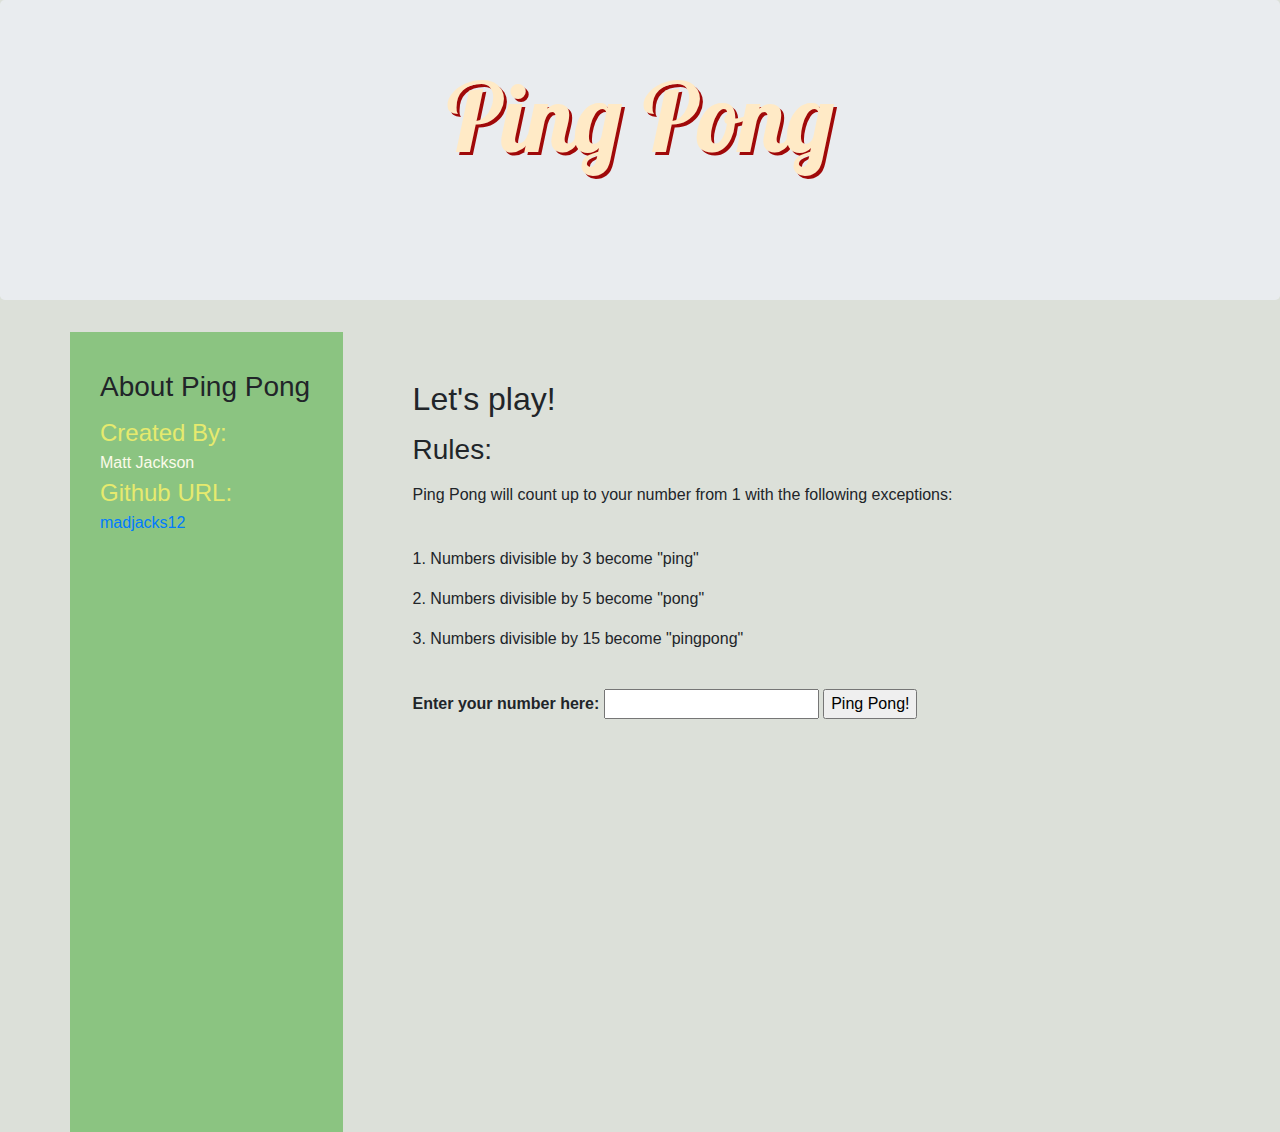
<file: index.html>
<!DOCTYPE html>
<html>
  <head>
    <meta charset="utf-8">
    <link href="css/bootstrap.css" rel="stylesheet" type="text/css">
    <link href="css/styles.css" rel="stylesheet" type="text/css">
    <link href="https://fonts.googleapis.com/css?family=Lobster" rel="stylesheet">
    <script src="js/jquery-3.2.1.js"></script>
    <script src="js/scripts.js"></script>
    <title>Ping Pong game</title>
  </head>
  <body>
    <div class ="jumbotron">
      <h1 class ="display-1">Ping Pong</h1>
    </div>
    <div class ="container">
      <div class="aboutBox">
        <h3> About Ping Pong</h3>
        <h4> Created By:</h4>
        <h6> Matt Jackson</h6>
        <h4> Github URL:</h4>
        <h6><a href="https://github.com/madjacks12">madjacks12</a></h6>
      </div>
      <form id="ping-pong">
        <div class="formBox" style="flex-grow: 10">
          <h2>Let's play!</h2>
          <h3>Rules:</h3>
          <p>Ping Pong will count up to your number from 1 with the following exceptions:</p>
          <br>
          <p class="indent"> 1. Numbers divisible by 3 become "ping"</p>
          <p class="indent"> 2. Numbers divisible by 5 become "pong"</p>
          <p class="indent"> 3. Numbers divisible by 15 become "pingpong"</p>
          <label for="number"><strong>Enter your number here:</strong></label>
          <input id="number" type="text">
          <button type="submit" class="btn_createList">Ping Pong!</button>
          <ul id="ul_result"></ul>
        </div>
      </form>
      <div class="emptyDiv">
      </div>
    </div>
  </body>
  </head>
</html>
</file>
<file: css/styles.css>
body {
  background-color: #dce0d9;
}

h1 {
  text-align: center;
  font-weight: bolder;
  font-family: 'Lobster', cursive;
  color: #ffeac6;
  text-shadow: 3px 3px #a00909;
}

h3 {
  display: block;
  line-height: 50px;
}


h4 {
  color: #e6ea6e;
}

h6 {
  color: #fcfbea;
}

p {
  display: flex;
}

label {
  margin-top: 25px;
}

.jumbotron {
  background-image: url("https://i.pinimg.com/736x/b0/15/ea/b015eaa91c3f36eca5f1475fc1cec29e--warren-buffett-bill-gates.jpg");
  background-repeat: no-repeat;
  background-size: cover;
  height: 300px;
  background-position: bottom;
}

.container {
  display: flex;
  flex-wrap: nowrap;
  height: 800px;
  align-items: flex-start;
  background-color: #dce0d9;
}

.aboutBox {
  flex-grow: 1;
  background-color: #8bc481;
  margin-right: 20px;
  margin-left: -15px;
  padding: 30px;
  height: 800px;
}

.formBox {
  flex-grow: 4;
  border: 3px, red;
  margin: 20px;
  padding: 30px;
}
.emptyDiv {
  flex-grow: 80;
}
</file>
